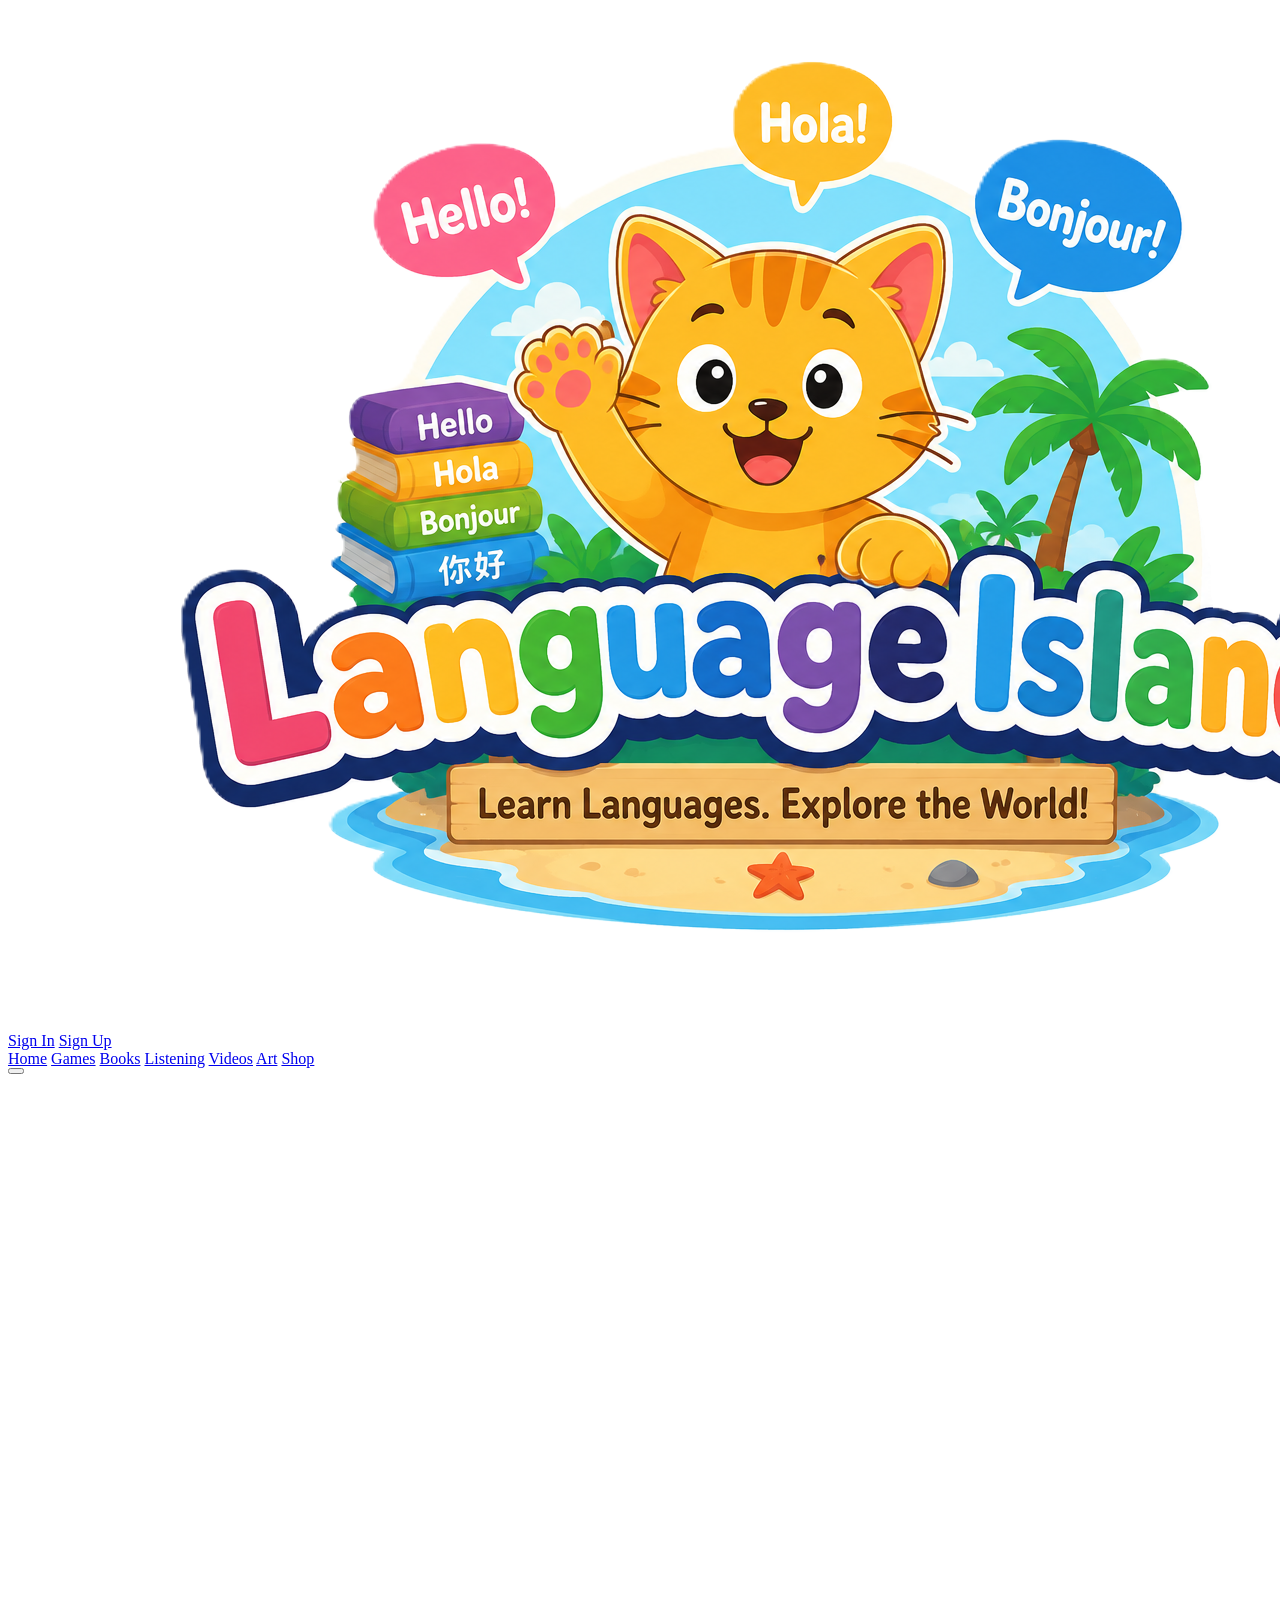
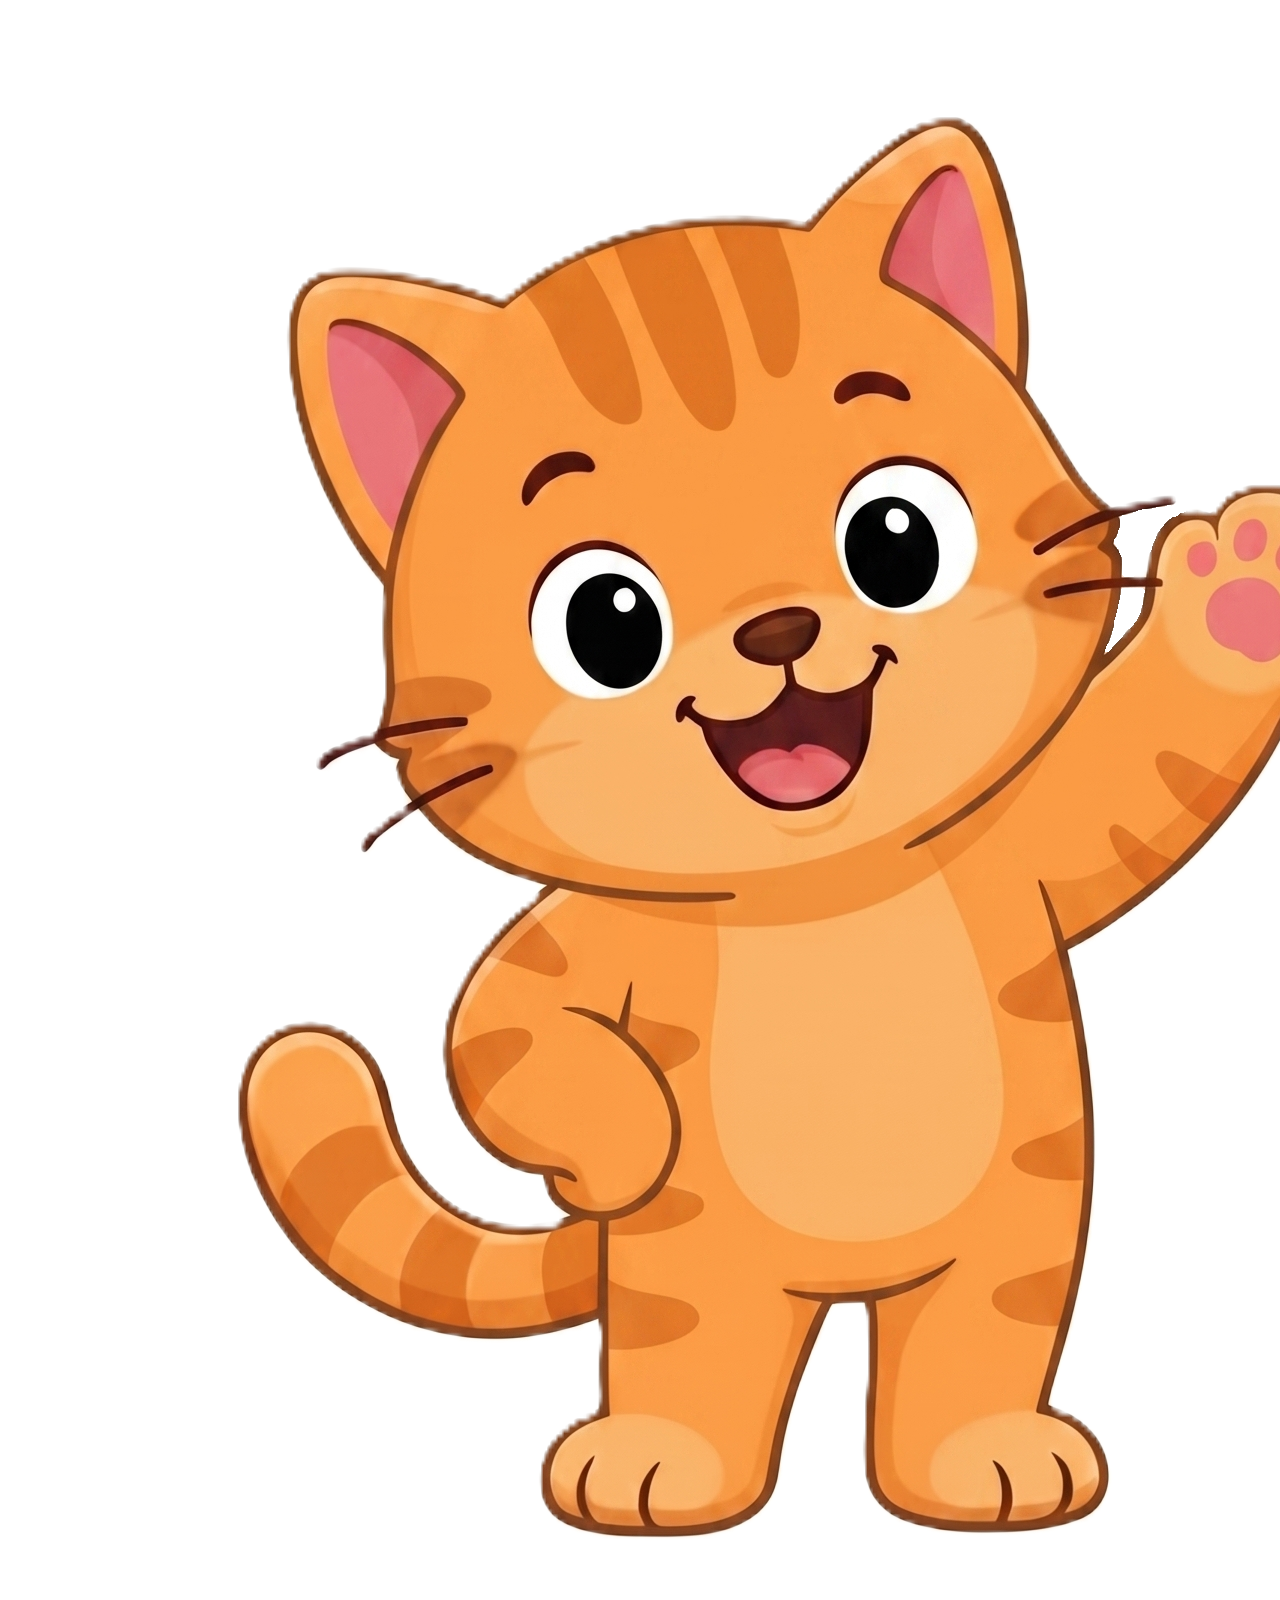
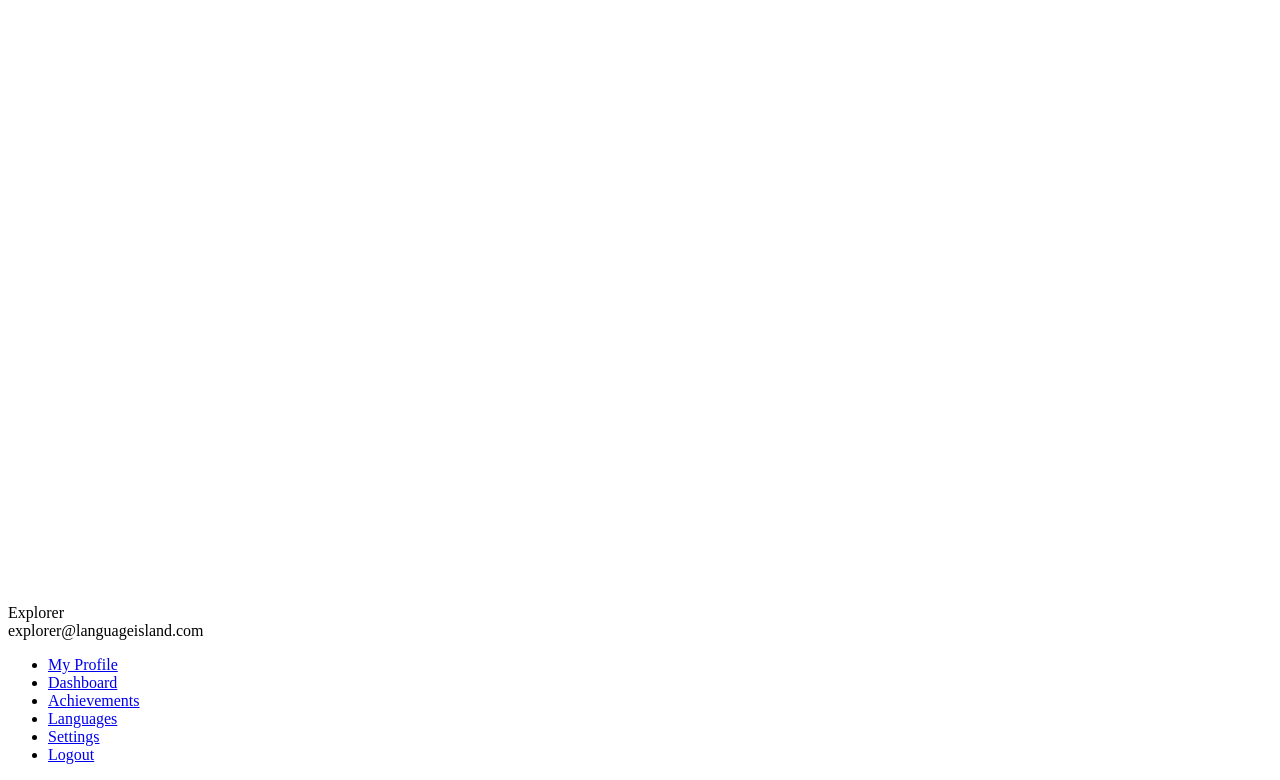
<file: Frontend/header.html>
<!-- =========================================================
   HEADER + SIDEBAR - paste this into every page right after <body>,
   before <main>. Requires header.css to be linked in <head>:
   <link rel="stylesheet" href="assets/css/header.css">
   ========================================================= -->

<header class="topbar">
  <div class="topbar-top">
    <div class="topbar-left">
      <div class="brand interactive" id="brandLogo">
        <img src="imgs/Cattoimages/cattologo.png" class="brand-logo" id="siteLogo" alt="Language Island Logo">
      </div>
    </div>
    <div class="topbar-right">
      <!-- Coins Display -->
      <div class="progress-pill coins-display" style="display:none;">
        <span class="progress-icon">🪙</span>
        <span id="headerCoins">0</span>
      </div>
      <!-- Stars Display -->
      <div class="progress-pill stars-display" style="display:none;">
        <span class="progress-icon">⭐</span>
        <span id="headerStars">0</span>
      </div>
      <!-- Auth Buttons -->
      <div class="auth-buttons" id="authButtons">
        <a href="signin.html" class="auth-btn login interactive">Sign In</a>
        <a href="signup.html" class="auth-btn signup interactive">Sign Up</a>
      </div>
      <!-- User Menu — MUST be an <img>, not a <div><i></i></div>,
           or header.js's avatar update (userAvatar.src = ...) silently
           does nothing. See the videos.html fix from earlier. -->
      <div class="user-menu-wrapper" id="userMenuWrapper" style="display:none;">
        <button class="menu-toggle interactive" id="menuToggle" aria-label="Open account menu">
          <img src="imgs/Cattoimages/default-catto.png" alt="User" class="user-avatar-icon" id="userAvatarIcon">
        </button>
      </div>
    </div>
  </div>
  <nav class="navbar" aria-label="Main">
    <a class="nav-btn" href="index.html"><span class="nav-icon"><i class="fas fa-home"></i></span>Home</a>
    <a class="nav-btn" href="games.html"><span class="nav-icon"><i class="fas fa-gamepad"></i></span>Games</a>
    <a class="nav-btn" href="books.html"><span class="nav-icon"><i class="fas fa-book"></i></span>Books</a>
    <a class="nav-btn" href="listening.html"><span class="nav-icon"><i class="fas fa-headphones"></i></span>Listening</a>
    <a class="nav-btn" href="videos.html"><span class="nav-icon"><i class="fas fa-video"></i></span>Videos</a>
    <a class="nav-btn" href="art.html"><span class="nav-icon"><i class="fas fa-palette"></i></span>Art</a>
    <a class="nav-btn" href="shop.html"><span class="nav-icon"><i class="fas fa-store"></i></span>Shop</a>
  </nav>
</header>

<!-- Give the CURRENT page's own nav-btn the class="nav-btn active"
     instead of plain "nav-btn" — e.g. on games.html:
     <a class="nav-btn active" href="games.html">...Games</a> -->

<div class="sidebar-overlay" id="sidebarOverlay"></div>
<div class="sidebar" id="sidebar">
  <button class="sidebar-close" id="sidebarClose" aria-label="Close sidebar">
    <i class="fas fa-times"></i>
  </button>

  <div class="sidebar-profile">
    <div class="sidebar-avatar-wrapper">
      <img id="sidebarUserImage" src="imgs/Cattoimages/default-catto.png" alt="User Avatar">
    </div>
    <div class="sidebar-username" id="sidebarUsername">Explorer</div>
    <div class="sidebar-user-email" id="sidebarEmail">explorer@languageisland.com</div>
  </div>

  <ul class="sidebar-menu">
    <li><a href="profile.html" id="menuProfile"><i class="fas fa-user"></i> My Profile</a></li>
    <li><a href="index.html" id="menuDashboard"><i class="fas fa-chart-simple"></i> Dashboard</a></li>
    <li><a href="achievements.html" id="menuAchievements"><i class="fas fa-trophy"></i> Achievements</a></li>
    <li><a href="languages.html" id="menuLanguages"><i class="fas fa-globe"></i> Languages</a></li>
    <li><a href="settings.html" id="menuSettings"><i class="fas fa-cog"></i> Settings</a></li>
    <li class="logout-item"><a href="#" class="logout" id="menuLogout"><i class="fas fa-sign-out-alt"></i> Logout</a></li>
  </ul>
</div>
</file>
<file: Frontend/assets/css/header.css>
/* =========================================================
   HEADER.CSS - Unified Header, Navbar, Sidebar
   ========================================================= */

/* ---------- Top Bar ---------- */
.topbar {
  position: relative;
  z-index: 5;
  display: flex;
  flex-wrap: wrap;
  align-items: center;
  justify-content: space-between;
  padding: 16px clamp(20px, 5vw, 60px) 0;
  row-gap: 10px;
}
.topbar-top {
  display: flex;
  align-items: center;
  justify-content: space-between;
  width: 100%;
}
.topbar-left {
  display: flex;
  align-items: center;
}
.topbar-right {
  display: flex;
  align-items: center;
  gap: 12px;
}

/* ---------- Brand ---------- */
.brand {
  display: flex;
  align-items: center;
  gap: 10px;
  cursor: pointer;
}
.brand-logo {
  display: inline-block;
  width: 60px;
  height: 70px;
  min-width: 60px;
  border-radius: 9px;
  overflow:
  flex-shrink: 0;
}
.brand-logo img {
  display: block;
  width: 12rem;
  height: 12rem;
  object-fit: contain;
}
.brand-name {
  font-family: var(--font-display);
  font-size: clamp(20px, 2.8vw, 28px);
  font-weight: 700;
  color: var(--plum);
}
.brand-accent {
  color: var(--coral);
}

/* ---------- Auth Buttons ---------- */
.auth-buttons {
  display: flex;
  gap: 8px;
  align-items: center;
}
.auth-btn {
  font-family: var(--font-display);
  font-weight: 700;
  font-size: 13px;
  padding: 8px 18px;
  border-radius: 999px;
  border: none;
  cursor: pointer;
  transition: all 0.2s ease;
  text-decoration: none;
  display: inline-block;
  text-align: center;
}
.auth-btn.login {
  background: var(--white);
  color: var(--plum);
  box-shadow: 0 4px 0 rgba(46,38,87,0.1);
}
.auth-btn.login:hover {
  transform: translateY(-2px);
  box-shadow: 0 6px 0 rgba(46,38,87,0.1);
}
.auth-btn.signup {
  background: var(--coral);
  color: var(--white);
  box-shadow: 0 4px 0 var(--coral-dark);
}
.auth-btn.signup:hover {
  transform: translateY(-2px);
  box-shadow: 0 6px 0 var(--coral-dark);
}

/* ---------- User Avatar ---------- */
.user-menu-wrapper {
  display: flex;
  align-items: center;
}
.user-avatar-icon {
  width: 48px;
  height: 48px;
  border-radius: 50%;
  border: 3px solid var(--star);
  box-shadow: 0 4px 0 rgba(46,38,87,0.1);
  object-fit: cover;
  cursor: pointer;
  transition: all 0.3s ease;
  background: #F1EEFB;
}
.user-avatar-icon:hover {
  transform: scale(1.08);
  border-color: var(--coral);
}
.menu-toggle {
  background: transparent;
  border: none;
  padding: 0;
  cursor: pointer;
}

/* ---------- Coins & Stars ---------- */
.coins-display,
.stars-display {
  background: var(--white);
  border-radius: 999px;
  padding: 6px 12px;
  display: none;
  align-items: center;
  gap: 6px;
  font-family: var(--font-display);
  font-weight: 600;
  font-size: 12px;
  color: var(--plum);
  box-shadow: 0 4px 0 rgba(46,38,87,0.1);
}
.coins-display {
  background: linear-gradient(135deg, #FFF8EC, #FFEFD6);
  border: 2px solid var(--star);
}
.stars-display {
  background: linear-gradient(135deg, #FFF8EC, #FFEFD6);
  border: 2px solid #FFD700;
}
.coins-display .progress-icon,
.stars-display .progress-icon {
  font-size: 14px;
  animation: twinkle 2.2s ease-in-out infinite;
}

/* ---------- Navbar ---------- */
.navbar {
  display: flex;
  flex-wrap: nowrap;
  gap: 10px;
  justify-content: center;
  align-items: center;
  margin: 14px auto 0;
  max-width: 900px;
  padding: 8px 12px;
  background: rgba(255, 255, 255, 0.4);
  backdrop-filter: blur(4px);
  border-radius: 999px;
  position: relative;
  z-index: 5;
  width: 100%;
  overflow-x:hidden;
}
.nav-btn {
  font-family: var(--font-display);
  font-weight: 700;
  font-size: 16px;
  color: var(--plum);
  background: var(--white);
  border: none;
  border-radius: 999px;
  padding: 12px 24px;
  display: inline-flex;
  align-items: center;
  justify-content: center;
  gap: 10px;
  cursor: pointer;
  text-decoration: none;
  box-shadow: 0 4px 0 rgba(46,38,87,0.1);
  transition: transform 0.12s ease;
  white-space: nowrap;
  flex-shrink: 0;
}
.nav-btn:hover {
  transform: translateY(-3px);
}
.nav-btn .nav-icon {
  font-size: 16px;
}
.nav-btn.active {
  background: var(--coral);
  color: var(--white);
  box-shadow: 0 4px 0 var(--coral-dark);
}

/* =========================================================
   SIDEBAR - FIXED WITH SAFETY LINES
   ========================================================= */
.sidebar-overlay {
  position: fixed;
  inset: 0;
  background: rgba(46, 38, 87, 0.5);
  backdrop-filter: blur(8px);
  z-index: 99;
  opacity: 0;
  pointer-events: none;
  transition: opacity 0.4s ease;
}
.sidebar-overlay.open {
  opacity: 1;
  pointer-events: auto;
}

/* =========================================================
   SIDEBAR - FIXED WITH SAFETY LINES
   ========================================================= */
.sidebar {
  position: fixed;
  top: 0;
  right: 0;
  transform: translateX(100%);
  width: 380px;
  max-width: min(88vw, 100vw);
  height: 100vh;
  max-height: 100vh;
  box-sizing: border-box;
  background: #ffffff;
  z-index: 100;
  transition: transform 0.45s cubic-bezier(0.34, 1.56, 0.64, 1);
  box-shadow: -8px 0 40px rgba(46, 38, 87, 0.2);
  overflow-y: hidden;
  overflow-x: hidden;
  padding: 28px 24px 24px;
  border-left: 3px solid rgba(255, 210, 63, 0.15);
  display: flex;
  flex-direction: column;
  /* Remove any transform that might affect fixed positioning */
  transform: translateX(100%);
}
.sidebar.open {
  transform: translateX(0);
}

/* Ensure no ancestor transforms affect the sidebar */
body,
html,
main {
  transform: none !important;
}

.sidebar-close {
  position: absolute;
  top: 16px;
  right: 16px;
  background: #F1EEFB;
  border: none;
  border-radius: 50%;
  width: 40px;
  height: 40px;
  cursor: pointer;
  font-size: 18px;
  color: var(--plum);
  display: flex;
  align-items: center;
  justify-content: center;
  transition: all 0.25s ease;
}
.sidebar-close:hover {
  background: var(--coral);
  color: var(--white);
  transform: rotate(90deg) scale(1.08);
}

/* =========================================================
   SIDEBAR PROFILE - FIXED AVATAR
   ========================================================= */
.sidebar-profile {
  text-align: center;
  padding: 30px 0 24px;
  border-bottom: 2px solid #F1EEFB;
  margin-bottom: 20px;
  flex-shrink: 0;
  overflow: hidden;
}

.sidebar-avatar-wrapper {
  width: 90px;
  height: 90px;
  margin: 0 auto 12px;
  border-radius: 50% !important;
  overflow: hidden !important;
  border: 4px solid var(--star);
  box-shadow: 0 6px 0 rgba(46, 38, 87, 0.08);
  flex-shrink: 0;
  background: #F1EEFB;
  position: relative;
}

.sidebar-avatar-wrapper img {
  width: 90px !important;
  height: 90px !important;
  min-width: 90px !important;
  min-height: 90px !important;
  max-width: 90px !important;
  max-height: 90px !important;
  object-fit: cover !important;
  display: block !important;
  border-radius: 50% !important;
  transition: transform 0.3s ease;
  margin: 0 !important;
  padding: 0 !important;
  position: relative;
  z-index: 1;
}

.sidebar-avatar-wrapper img:hover {
  transform: scale(1.05);
}

.sidebar-username {
  font-family: var(--font-display);
  font-size: 24px;
  font-weight: 700;
  color: var(--plum);
  margin-top: 4px;
  overflow: hidden;
  text-overflow: ellipsis;
  white-space: nowrap;
}

.sidebar-user-email {
  font-size: 14px;
  color: var(--plum-soft);
  font-weight: 600;
  overflow: hidden;
  text-overflow: ellipsis;
  white-space: nowrap;
}

/* =========================================================
   SIDEBAR MENU
   ========================================================= */
.sidebar-menu {
  list-style: none;
  padding: 0;
  margin: 0;
  display: flex;
  flex-direction: column;
  gap: 4px;
  flex: 1;
  overflow-y: auto;
}

.sidebar-menu li {
  list-style: none;
}

.sidebar-menu a {
  display: flex;
  align-items: center;
  gap: 14px;
  padding: 14px 18px;
  border-radius: 16px;
  color: var(--plum);
  font-family: var(--font-body);
  font-weight: 700;
  font-size: 16px;
  transition: all 0.25s ease;
  text-decoration: none;
}

.sidebar-menu a i {
  width: 28px;
  text-align: center;
  font-size: 20px;
  color: var(--plum-soft);
  transition: all 0.25s ease;
}

.sidebar-menu a:hover {
  background: #FFF3E9;
  transform: translateX(0px);
  
}

.sidebar-menu a:hover i {
  color: var(--coral);
  transform: scale(1.1);
}

.sidebar-menu a.active {
  background: var(--coral);
  color: var(--white);
  box-shadow: 0 4px 0 var(--coral-dark);
}

.sidebar-menu a.active i {
  color: var(--white);
}

/* Logout button at bottom */
.logout-item {
  margin-top: auto;
  border-top: 2px solid #F1EEFB;
  padding-top: 12px;
}

.sidebar-menu a.logout {
  color: var(--coral);
}

.sidebar-menu a.logout i {
  color: var(--coral);
}

.sidebar-menu a.logout:hover {
  background: #FFEDEA;
}

/* =========================================================
   RESPONSIVE
   ========================================================= */
@media (max-width: 768px) {
  .navbar {
    justify-content: flex-start;
    gap: 4px;
    padding: 4px 10px;
    background: rgba(255,255,255,0.6);
  }
  .nav-btn {
    font-size: 13px;
    padding: 8px 14px;
  }
  .brand-logo {
    width: 48px;
    height: 56px;
    min-width: 48px;
  }
  .brand-logo img {
    width: 8rem;
    height: 8rem;
  }
  .brand-name {
    font-size: 18px;
  }
  .auth-btn {
    font-size: 11px;
    padding: 6px 12px;
  }
  .sidebar {
    width: 340px;
    padding: 24px 18px 20px;
    max-width: min(88vw, 100vw);
  }
  .user-avatar-icon {
    width: 40px;
    height: 40px;
  }
  .sidebar-avatar-wrapper {
    width: 80px;
    height: 80px;
  }
  .sidebar-avatar-wrapper img {
    width: 80px !important;
    height: 80px !important;
    min-width: 80px !important;
    min-height: 80px !important;
    max-width: 80px !important;
    max-height: 80px !important;
  }
  .sidebar-username {
    font-size: 20px;
  }
}

@media (max-width: 480px) {
  .navbar {
    padding: 4px 6px;
    gap: 3px;
  }
  .nav-btn {
    font-size: 11px;
    padding: 6px 10px;
  }
  .brand-logo {
    width: 40px;
    height: 46px;
    min-width: 40px;
  }
  .brand-logo img {
    width: 6rem;
    height: 6rem;
  }
  .brand-name {
    font-size: 14px;
  }
  .auth-btn {
    font-size: 10px;
    padding: 5px 10px;
  }
  .sidebar {
    width: 300px;
    padding: 20px 14px 16px;
    max-width: min(88vw, 100vw);
  }
  .user-avatar-icon {
    width: 34px;
    height: 34px;
  }
  .sidebar-avatar-wrapper {
    width: 70px;
    height: 70px;
  }
  .sidebar-avatar-wrapper img {
    width: 70px !important;
    height: 70px !important;
    min-width: 70px !important;
    min-height: 70px !important;
    max-width: 70px !important;
    max-height: 70px !important;
  }
  .sidebar-username {
    font-size: 18px;
  }
  .sidebar-menu a {
    font-size: 14px;
    padding: 10px 14px;
  }
  .sidebar-menu a i {
    font-size: 16px;
    width: 24px;
  }
  .coins-display,
  .stars-display {
    padding: 3px 8px;
    font-size: 9px;
  }
  .coins-display .progress-icon,
  .stars-display .progress-icon {
    font-size: 10px;
  }
}

@keyframes twinkle {
  0%, 100% { opacity: 1; transform: scale(1); }
  50% { opacity: 0.7; transform: scale(0.9); }
}

/* =========================================================
   FAIL-SAFE: Sidebar avatar must always be 90x90 clipped
   (Targets only #sidebarUserImage so other avatar styles remain unchanged)
   ========================================================= */
.sidebar-avatar-wrapper {
  width: 90px !important;
  height: 90px !important;
  min-width: 90px !important;
  min-height: 90px !important;
  max-width: 90px !important;
  max-height: 90px !important;
  overflow: hidden !important;
  border-radius: 50% !important;
}

#sidebarUserImage {
  width: 90px !important;
  height: 90px !important;
  min-width: 90px !important;
  min-height: 90px !important;
  max-width: 90px !important;
  max-height: 90px !important;
  object-fit: cover !important;
  display: block !important;
  border-radius: 50% !important;
}
</file>
